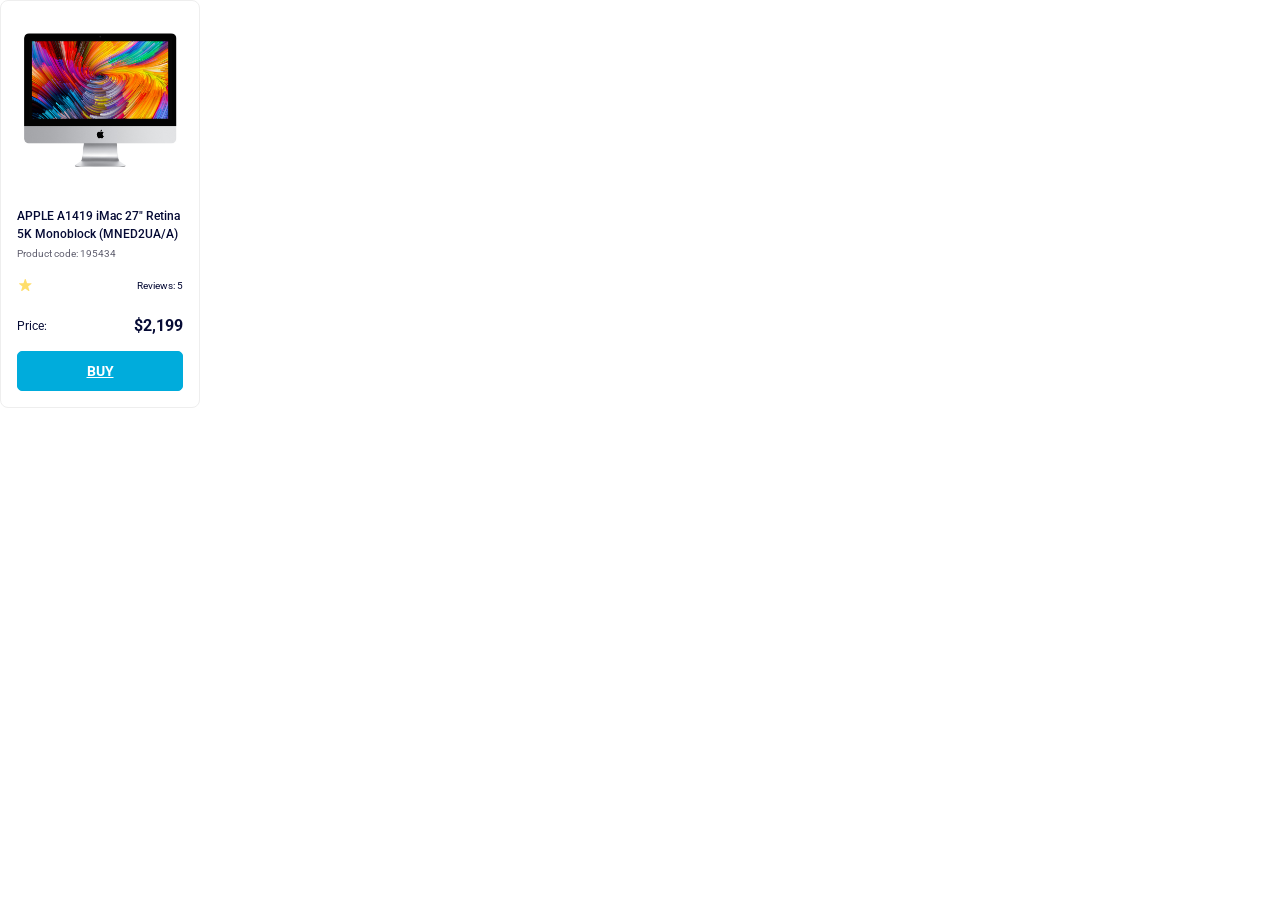
<file: index.html>
<!doctype html><html lang="en"><head><meta charset="utf-8"><meta name="viewport" content="width=device-width, initial-scale=1.0"><link rel="preconnect" href="https://fonts.googleapis.com"><link rel="preconnect" href="https://fonts.gstatic.com" crossorigin><link href="https://fonts.googleapis.com/css2?family=Roboto:wght@400;500;700&display=swap" rel="stylesheet"><title>Product cards</title><link rel="stylesheet" href="index.6e99de0a.css"></head><body> <div class="card" data-qa="card"> <div class="card__image"> <img src="imac.202c52ff.jpeg" alt="product Apple card"> </div> <h1 class="card__header-content"> APPLE A1419 iMac 27" Retina 5K Monoblock (MNED2UA/A) </h1> <p class="card__header-code">Product code: 195434</p> <div class="card__reviews"> <div class="stars stars--4"> <div class="stars__star"></div> </div> <p class="card__review-text">Reviews: 5</p> </div> <div class="card__price-container"> <p class="card__price-label">Price:</p> <p class="card__price-value">$2,199</p> </div> <a href="#" class="card__button" data-qa="hover"> Buy </a> </div> </body></html>
</file>
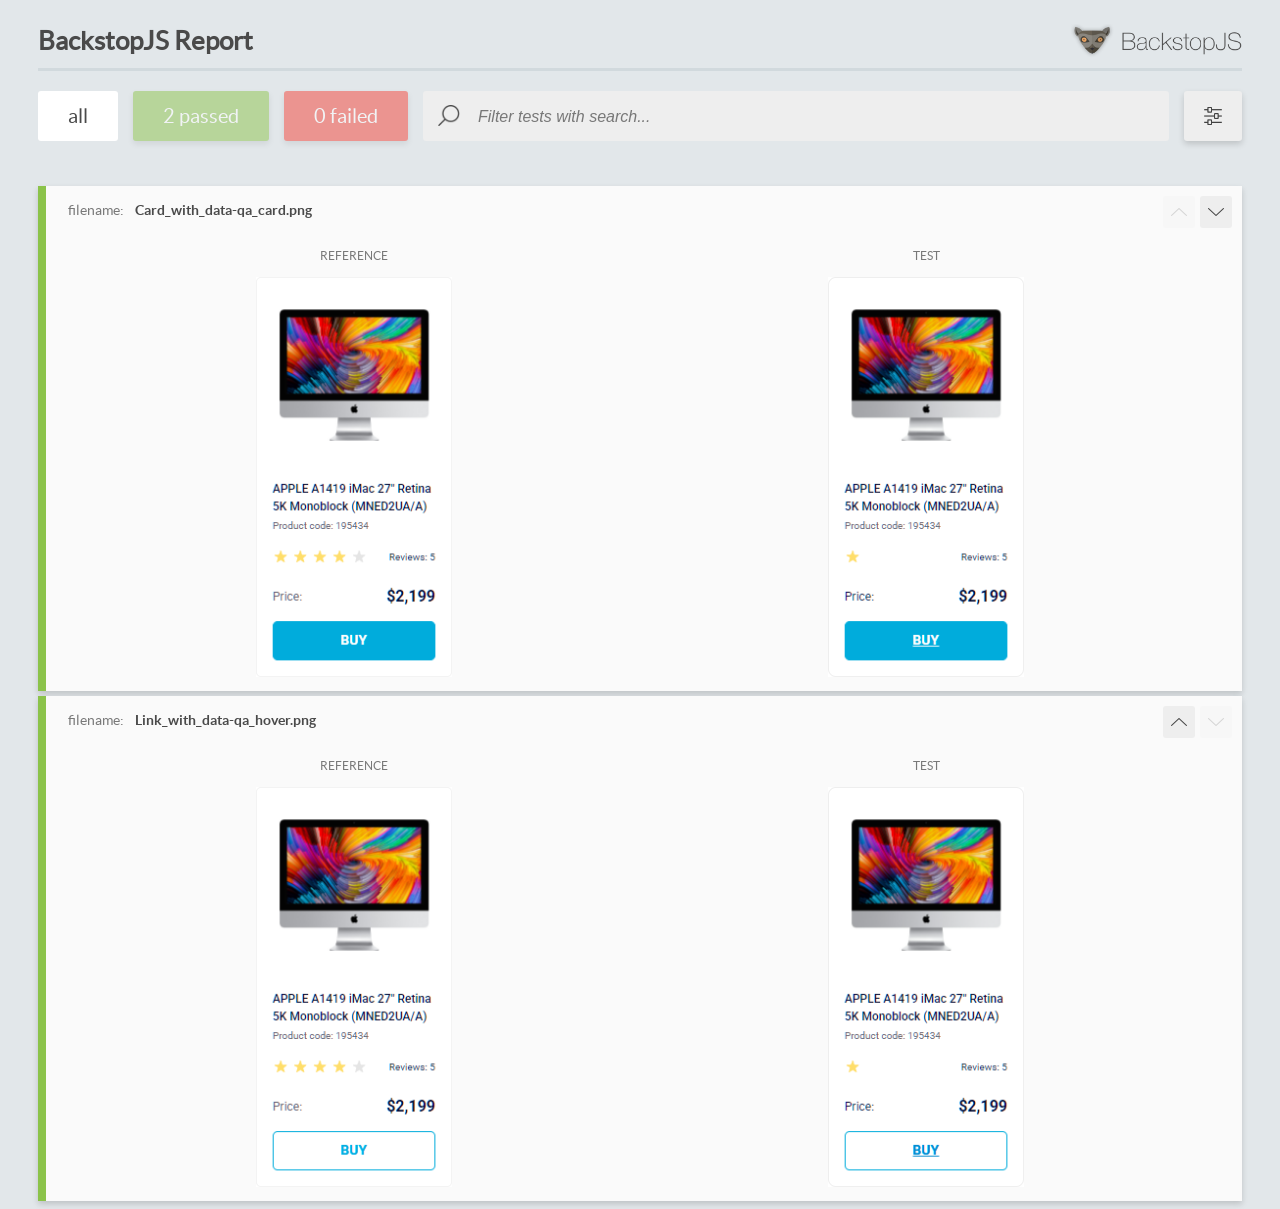
<file: report/html_report/index.html>
<!DOCTYPE html>
<html>
  <head>
    <meta charset="utf-8">
    <!-- Disable Cache -->
    <meta http-equiv="Cache-Control" content="no-cache, no-store, must-revalidate">
    <meta http-equiv="Pragma" content="no-cache">
    <meta http-equiv="Expires" content="0">

    <title>BackstopJS Report</title>

    <style>
      @font-face {
          font-family: 'latoregular';
          src: url('./assets/fonts/lato-regular-webfont.woff2') format('woff2'),
              url('./assets/fonts/lato-regular-webfont.woff') format('woff');
          font-weight: 400;
          font-style: normal;
      }
      @font-face {
          font-family: 'latobold';
          src: url('./assets/fonts/lato-bold-webfont.woff2') format('woff2'),
              url('./assets/fonts/lato-bold-webfont.woff') format('woff');
          font-weight: 700;
          font-style: normal;
      }

      .ReactModal__Body--open {
          overflow: hidden;
      }
      .ReactModal__Body--open .header {
        display: none;
      }

    </style>
  </head>
  <body style="background-color: #E2E7EA">
    <div id="root">

    </div>
    <script>
      function report (report) { // eslint-disable-line no-unused-vars
        window.tests = report;
      }
    </script>
    <script src="config.js"></script>
    <script src="index_bundle.js"></script>
  </body>
</html>
</file>
<file: index.6e99de0a.css>
body{margin:0}*{box-sizing:border-box}.card{text-align:left;box-sizing:border-box;background-color:#fff;border:1px solid #eee;border-radius:8px;flex-direction:column;width:200px;padding:32px 16px 16px;font-family:Roboto,sans-serif;transition:border-color .3s;display:flex}.card__image{justify-content:center;align-items:center;width:166px;height:134px;margin-bottom:40px;display:flex}.card__image img{object-fit:contain;width:100%;height:100%}.card__review-text{margin:0}.card__header-content{color:#060b35;margin:0 0 4px;font-size:12px;font-weight:500;line-height:18px}.card__header-code{color:#616070;margin-top:0;margin-bottom:16px;font-size:10px;font-weight:400;line-height:14px}.card__reviews{color:#060b35;justify-content:space-between;align-items:flex-end;margin-bottom:24px;font-size:10px;line-height:14px;display:flex}.card__price-container{justify-content:space-between;margin-bottom:16px;display:flex}.card__price-label{letter-spacing:0%;color:#060b35;margin:0;font-size:12px;font-weight:400;line-height:18px}.card__price-value{color:#060b35;margin:0;font-size:16px;font-weight:700;line-height:18px}.card__button{box-sizing:border-box;text-transform:uppercase;color:#fff;letter-spacing:0%;background-color:#00acdc;border:1px solid #00acdc;border-radius:5px;justify-content:center;align-items:center;width:100%;height:40px;margin:0 auto;font-family:Roboto,sans-serif;font-size:14px;font-weight:700;line-height:16px;display:flex}.card__button:hover{color:#08c;background-color:#fff;border-color:#00acdc;transition:all .5s}.stars{gap:4px;display:flex}.stars__star{background-image:url(star.822d561e.svg);background-position:50%;background-repeat:no-repeat;width:16px;height:16px}.stars--1 .stars__star:nth-child(-n+1),.stars--2 .stars__star:nth-child(-n+2),.stars--3 .stars__star:nth-child(-n+3),.stars--4 .stars__star:nth-child(-n+4),.stars--5 .stars__star:nth-child(-n+5){background-image:url(star-active.edda4c43.svg)}
/*# sourceMappingURL=index.6e99de0a.css.map */
</file>
